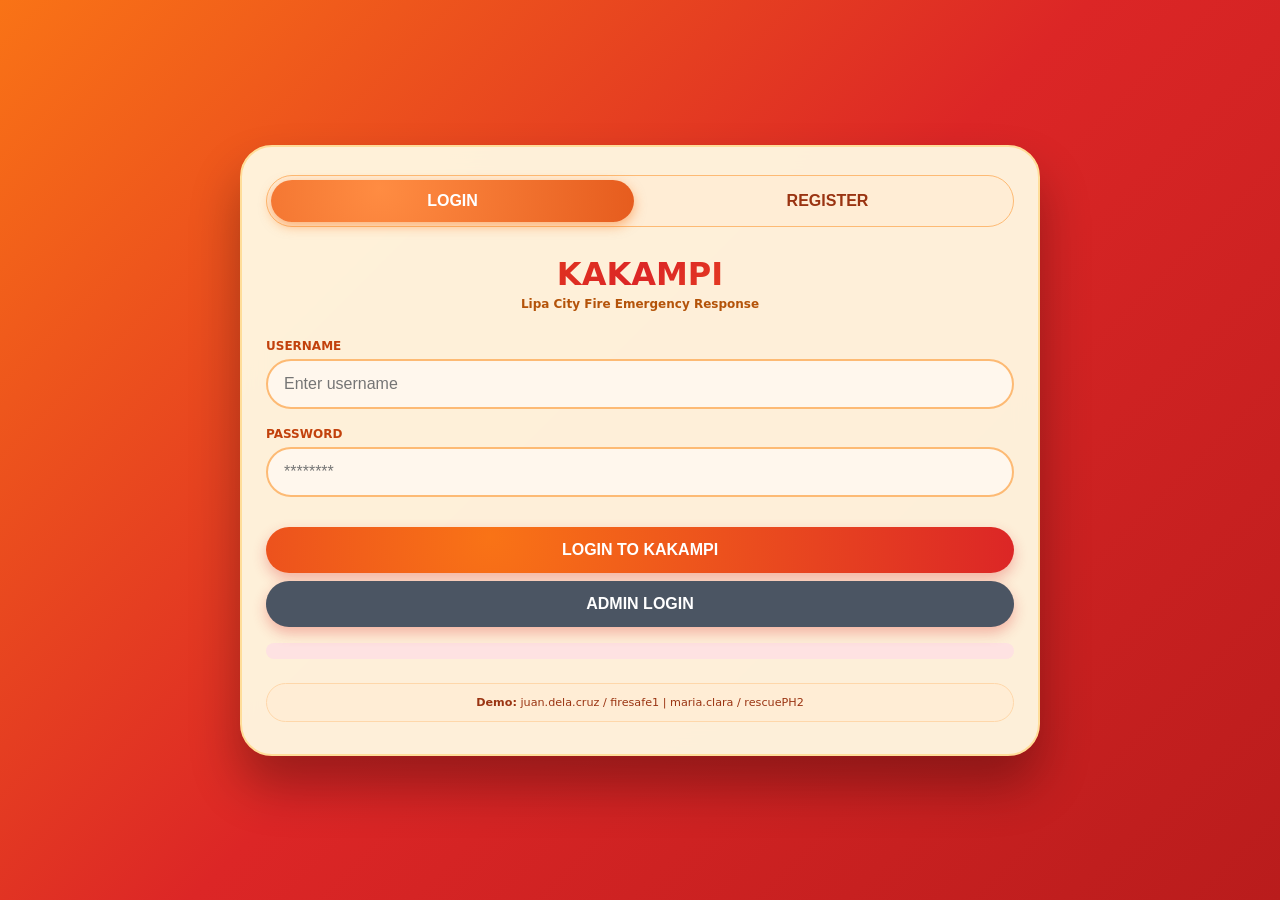
<file: index.html>
<!DOCTYPE html>
<html lang="en">
<head>
  <meta charset="UTF-8">
  <meta name="viewport" content="width=device-width, initial-scale=1.0, viewport-fit=cover, user-scalable=yes, maximum-scale=1.0">
  <title>Kakampi · Lipa City Fire Rescue | Admin + CSV Import/Export</title>
  <style>
    * {
      margin: 0;
      padding: 0;
      box-sizing: border-box;
    }

    body {
      min-height: 100vh;
      background: linear-gradient(135deg, #f97316 0%, #dc2626 50%, #b91c1c 100%);
      font-family: 'Segoe UI', 'Poppins', system-ui, sans-serif;
      display: flex;
      justify-content: center;
      align-items: center;
      padding: 16px;
    }

    .glass-card {
      max-width: 800px;
      width: 100%;
      background: rgba(255, 248, 225, 0.96);
      backdrop-filter: blur(12px);
      border-radius: 2rem;
      padding: 28px 24px 32px;
      box-shadow: 0 30px 50px rgba(0, 0, 0, 0.3);
      border: 2px solid #ffdd99;
      margin: 0 auto;
      max-height: 95vh;
      overflow-y: auto;
    }

    .auth-toggle {
      display: flex;
      gap: 12px;
      margin-bottom: 28px;
      background: #ffedd5;
      border-radius: 60px;
      padding: 4px;
      border: 1px solid #fdba74;
    }
    .toggle-btn {
      flex: 1;
      padding: 12px;
      background: transparent;
      border: none;
      border-radius: 60px;
      font-size: 1rem;
      font-weight: 700;
      cursor: pointer;
      color: #9a3412;
    }
    .toggle-btn.active {
      background: radial-gradient(circle at 30% 20%, #ff8c42, #e65c1e);
      color: white;
      box-shadow: 0 4px 12px rgba(249,115,22,0.5);
    }

    .login-container, .register-container {
      text-align: center;
      width: 100%;
    }
    .register-container { display: none; }
    .login-title {
      font-size: 2rem;
      font-weight: 900;
      background: linear-gradient(135deg, #ea580c, #dc2626, #f97316);
      -webkit-background-clip: text;
      background-clip: text;
      color: transparent;
      margin-bottom: 4px;
      text-align: center;
    }
    .sub {
      color: #b45309;
      font-size: 0.75rem;
      margin-bottom: 28px;
      font-weight: 600;
    }
    .input-group {
      margin-bottom: 18px;
      text-align: left;
      width: 100%;
    }
    .input-group label {
      display: block;
      font-size: 0.75rem;
      font-weight: 800;
      color: #c2410c;
      margin-bottom: 6px;
    }
    .input-group input, .input-group select {
      width: 100%;
      padding: 14px 16px;
      background: #fff7ed;
      border: 2px solid #fdba74;
      border-radius: 60px;
      font-size: 1rem;
      color: #431407;
      outline: none;
    }
    .login-btn, .register-btn, .admin-btn, .action-btn {
      width: 100%;
      padding: 14px;
      background: radial-gradient(circle at 30% 20%, #f97316, #dc2626);
      border: none;
      border-radius: 60px;
      color: white;
      font-weight: bold;
      font-size: 1rem;
      cursor: pointer;
      margin-top: 12px;
      box-shadow: 0 6px 14px rgba(220,38,38,0.3);
      transition: 0.2s;
    }
    .action-btn:hover {
      background: radial-gradient(circle at 30% 20%, #fb923c, #e6451c);
      transform: scale(1.01);
    }
    .action-btn:active {
      transform: scale(0.97);
    }
    .error-msg {
      color: #b91c1c;
      font-size: 0.75rem;
      margin-top: 16px;
      background: #fee2e2;
      padding: 8px;
      border-radius: 50px;
      font-weight: bold;
    }
    .success-msg {
      color: #15803d;
      background: #dcfce7;
      padding: 8px;
      border-radius: 50px;
      font-weight: bold;
    }
    .demo-hint {
      margin-top: 24px;
      background: #ffedd5;
      padding: 12px;
      border-radius: 28px;
      font-size: 0.7rem;
      color: #9a3412;
      border: 1px solid #fed7aa;
    }

    .main-app, .admin-dashboard {
      display: none;
      width: 100%;
    }
    .user-info-bar {
      display: flex;
      justify-content: space-between;
      align-items: center;
      margin-bottom: 16px;
      background: #ffedd5;
      padding: 8px 16px;
      border-radius: 60px;
    }
    .logout-btn {
      background: none;
      border: none;
      color: #dc2626;
      font-size: 0.7rem;
      text-decoration: underline;
      cursor: pointer;
      font-weight: bold;
    }
    .role-badge {
      display: inline-block;
      background: #f97316;
      padding: 2px 10px;
      border-radius: 20px;
      font-size: 0.6rem;
      margin-left: 6px;
      color: white;
    }
    .fire-alert-btn {
      width: 220px;
      height: 220px;
      border-radius: 50%;
      border: none;
      background: radial-gradient(circle at 35% 30%, #ff7b2c, #e6451c);
      color: white;
      font-size: 48px;
      font-weight: 900;
      cursor: pointer;
      box-shadow: 0 0 40px rgba(249, 115, 22, 0.8);
      display: flex;
      flex-direction: column;
      align-items: center;
      justify-content: center;
      margin: 20px auto;
    }
    .hotline-card {
      background: #fef3c7;
      padding: 10px 12px;
      border-radius: 80px;
      text-align: center;
      border: 2px solid #fdba74;
      cursor: pointer;
      min-width: 100px;
    }
    .incident-log {
      background: #fff7ed;
      border-radius: 1.8rem;
      padding: 12px;
      margin-top: 20px;
    }
    #fireHistoryList {
      list-style: none;
      max-height: 120px;
      overflow-y: auto;
      font-size: 0.7rem;
      font-family: monospace;
    }

    /* ADMIN TABLE STYLES */
    .data-table {
      width: 100%;
      border-collapse: collapse;
      background: white;
      border-radius: 16px;
      overflow: hidden;
      box-shadow: 0 4px 12px rgba(0,0,0,0.1);
      margin: 16px 0;
      font-size: 0.7rem;
    }
    .data-table th {
      background: #f97316;
      color: white;
      padding: 10px 6px;
      font-weight: 700;
      text-align: left;
    }
    .data-table td {
      padding: 8px 6px;
      border-bottom: 1px solid #fed7aa;
      color: #431407;
    }
    .table-container {
      max-height: 280px;
      overflow-y: auto;
      border-radius: 16px;
      border: 2px solid #fdba74;
    }
    .admin-header {
      display: flex;
      justify-content: space-between;
      align-items: center;
      margin-bottom: 18px;
      flex-wrap: wrap;
      gap: 10px;
    }
    .stats-badge {
      background: #f97316;
      color: white;
      padding: 2px 8px;
      border-radius: 20px;
      font-size: 0.65rem;
    }
    .button-group {
      display: flex;
      gap: 8px;
      flex-wrap: wrap;
      margin-bottom: 16px;
    }
    .button-group button {
      flex: 1;
      min-width: 100px;
      font-size: 0.75rem;
      padding: 10px 8px;
    }
    #csvFileInput {
      display: none;
    }
    .import-status {
      margin-top: 8px;
      font-size: 0.7rem;
      text-align: center;
    }

    /* Section labels */
    .section-label {
      font-size: 0.7rem;
      font-weight: 800;
      color: #c2410c;
      margin-bottom: 4px;
      text-transform: uppercase;
      letter-spacing: 1px;
      text-align: center;
    }

    /* PRINT STYLES */
    @media print {
      body {
        background: white !important;
        padding: 0 !important;
      }
      .glass-card {
        box-shadow: none !important;
        border: none !important;
        max-height: none !important;
        overflow: visible !important;
        padding: 20px !important;
        background: white !important;
      }
      .admin-header, .button-group, .logout-btn, #adminLogoutBtn, #clearAllDataBtn, 
      .auth-toggle, .demo-hint, .error-msg, button, #csvFileInput, .import-status, .section-label {
        display: none !important;
      }
      .data-table th {
        background: #f97316 !important;
        color: white !important;
        -webkit-print-color-adjust: exact;
        print-color-adjust: exact;
      }
      .data-table td, .data-table th {
        border: 1px solid #ccc !important;
      }
      .table-container {
        max-height: none !important;
        overflow: visible !important;
        border: none !important;
      }
      h2, h3 {
        color: #000 !important;
      }
      .print-only-header {
        display: block !important;
        text-align: center;
        margin-bottom: 20px;
      }
      .print-only-header h1 {
        font-size: 24px;
        color: #c2410c;
      }
      .print-only-header p {
        font-size: 14px;
        color: #666;
      }
    }
    .print-only-header {
      display: none;
    }
  </style>
</head>
<body>
<!-- AUTH CONTAINER -->
<div id="authContainer" class="glass-card">
  <div class="auth-toggle">
    <button class="toggle-btn active" id="showLoginBtn">LOGIN</button>
    <button class="toggle-btn" id="showRegisterBtn">REGISTER</button>
  </div>
  <div id="loginPanel" class="login-container">
    <div class="login-title">KAKAMPI</div>
    <div class="sub">Lipa City Fire Emergency Response</div>
    <div class="input-group"><label>USERNAME</label><input type="text" id="loginUsername" placeholder="Enter username"></div>
    <div class="input-group"><label>PASSWORD</label><input type="password" id="loginPassword" placeholder="********"></div>
    <button class="login-btn" id="doLoginBtn">LOGIN TO KAKAMPI</button>
    <button class="login-btn" id="openAdminLoginBtn" style="background:#4b5563; margin-top:8px;">ADMIN LOGIN</button>
    <div id="loginErrorMsg" class="error-msg"></div>
    <div class="demo-hint"><strong>Demo:</strong> juan.dela.cruz / firesafe1 | maria.clara / rescuePH2<br></div>
  </div>
  <div id="registerPanel" class="register-container">
    <div class="login-title">Create Account</div>
    <div class="input-group"><label>FULL NAME</label><input type="text" id="regFullname" placeholder="Juan Dela Cruz"></div>
    <div class="input-group"><label>USERNAME</label><input type="text" id="regUsername" placeholder="Choose username"></div>
    <div class="input-group"><label>PASSWORD</label><input type="password" id="regPassword" placeholder="Min 6 chars"></div>
    <div class="input-group"><label>BARANGAY</label><input type="text" id="regBarangay" placeholder="Barangay Inosluban"></div>
    <div class="input-group"><label>ROLE</label><select id="regRole"><option value="Resident">Resident</option><option value="Responder">Responder</option><option value="BFP Personnel">BFP Personnel</option></select></div>
    <div class="input-group"><label>CONTACT</label><input type="text" id="regContact" placeholder="09123456789"></div>
    <button class="register-btn" id="doRegisterBtn">CREATE ACCOUNT</button>
    <div id="registerErrorMsg" class="error-msg"></div>
  </div>
  <div id="adminLoginPanel" style="display:none; margin-top:20px;">
    <div class="login-title" style="font-size:1.5rem;">ADMIN ACCESS</div>
    <div class="input-group"><label>ADMIN USERNAME</label><input type="text" id="adminUsername" placeholder="admin"></div>
    <div class="input-group"><label>ADMIN PASSWORD</label><input type="password" id="adminPassword" placeholder="********"></div>
    <button class="login-btn" id="doAdminLoginBtn" style="background:#4b5563;">ACCESS DASHBOARD</button>
    <div id="adminLoginError" class="error-msg"></div>
    <button id="backToUserLogin" style="background:none; border:none; color:#dc2626; margin-top:10px; cursor:pointer; text-decoration:underline;">Back to user login</button>
  </div>
</div>

<!-- MAIN USER APP -->
<div id="mainApp" class="glass-card main-app">
  <div class="user-info-bar">
    <span><span id="loggedUserName"></span> <span id="userRoleBadge" class="role-badge"></span> | <span id="userBarangayDisplay"></span></span>
    <button class="logout-btn" id="logoutBtn">Logout</button>
  </div>
  <div style="display:flex; justify-content:space-between; margin-bottom:10px;">
    <span class="fire-risk" id="fireRiskBadge">MODERATE</span>
    <span class="live-clock" id="kakampiClock">--:--:--</span>
  </div>
  <button class="fire-alert-btn" id="fireAlertBtn">KAKAMPI SOS<br><small>FIRE EMERGENCY</small></button>
  <div style="text-align:center; margin:10px 0;" id="fireStatusMsg">KAKAMPI READY</div>
  <div style="display:flex; gap:12px; justify-content:center; flex-wrap:wrap;">
    <div class="hotline-card" data-name="BFP Lipa" data-number="(043) 757-4618"><div>BFP Lipa</div><div>(043) 757-4618</div></div>
    <div class="hotline-card" data-name="CDRMMO" data-number="(043) 756-0127"><div>CDRMMO</div><div>(043) 756-0127</div></div>
    <div class="hotline-card" data-name="PNP Lipa" data-number="(043) 702-3832"><div>PNP Lipa</div><div>(043) 702-3832</div></div>
  </div>
  <div class="incident-log">
    <div style="display:flex; justify-content:space-between;"><strong>INCIDENT LOG</strong><button id="clearFireLog" style="background:none; border:none; color:#dc2626; cursor:pointer;">clear</button></div>
    <ul id="fireHistoryList"></ul>
  </div>
  <div style="display:flex; justify-content:space-between; margin-top:12px; font-size:0.7rem;">
    <span>Incidents: <span id="dbIncidentCount">0</span></span>
    <span>Users: <span id="dbUserCount">0</span></span>
  </div>
</div>

<!-- ADMIN DASHBOARD -->
<div id="adminDashboard" class="glass-card admin-dashboard" style="display:none;">
  <div class="print-only-header">
    <h1>KAKAMPI - Lipa City Fire Rescue</h1>
    <p>Official Records Printout | Generated: <span id="printDate"></span></p>
    <hr style="border: 2px solid #f97316; margin: 10px 0;">
  </div>

  <div class="admin-header">
    <h2 style="color:#c2410c;">ADMIN DASHBOARD</h2>
    <button class="logout-btn" id="adminLogoutBtn">Logout Admin</button>
  </div>
  <div style="background:#ffedd5; border-radius:20px; padding:12px; margin-bottom:16px; display:flex; justify-content:space-between; flex-wrap:wrap; gap:8px;">
    <span><strong>Total Users:</strong> <span id="adminUserCount">0</span>/30</span>
    <span><strong>Total Incidents:</strong> <span id="adminIncidentCount">0</span></span>
    <span><strong>Date:</strong> <span id="adminCurrentDate"></span></span>
  </div>

  <div class="section-label">CSV DATA MANAGEMENT</div>
  <div class="button-group">
    <button class="action-btn" id="exportUsersCsvBtn">EXPORT USERS CSV</button>
    <button class="action-btn" id="exportIncidentsCsvBtn">EXPORT INCIDENTS CSV</button>
    <button class="action-btn" id="exportAllCsvBtn">EXPORT ALL CSV</button>
  </div>
  <div class="button-group">
    <button class="action-btn" id="importUsersCsvBtn">IMPORT USERS CSV</button>
    <button class="action-btn" id="importIncidentsCsvBtn">IMPORT INCIDENTS CSV</button>
    <input type="file" id="csvFileInput" accept=".csv">
  </div>
  <div id="importStatus" class="import-status"></div>

  <div class="section-label" style="margin-top: 8px;">PRINT RECORDS</div>
  <div class="button-group">
    <button class="action-btn" id="printUsersBtn">PRINT USERS</button>
    <button class="action-btn" id="printIncidentsBtn">PRINT INCIDENTS</button>
    <button class="action-btn" id="printAllBtn">PRINT ALL</button>
  </div>
  
  <h3 style="color:#b45309; margin-bottom:8px;">USER RECORDS TABLE (30 USERS)</h3>
  <div class="table-container" id="userTableContainer">
    <table class="data-table" id="adminUserTable">
      <thead>
        <tr><th>ID</th><th>Full Name</th><th>Username</th><th>Role</th><th>Barangay</th><th>Contact</th><th>Created</th></tr>
      </thead>
      <tbody></tbody>
    </table>
  </div>
  
  <div style="margin-top:20px; background:#fff7ed; border-radius:20px; padding:12px;" id="incidentSection">
    <strong>INCIDENT RECORDS</strong>
    <div id="adminIncidentList" style="max-height:150px; overflow-y:auto; font-size:0.7rem; margin-top:8px;"></div>
    <table class="data-table" id="adminIncidentTable" style="display:none; margin-top:12px;">
      <thead>
        <tr><th>Time</th><th>Type</th><th>Details</th><th>User</th><th>Role</th><th>Barangay</th></tr>
      </thead>
      <tbody></tbody>
    </table>
  </div>
  
  <button id="clearAllDataBtn" class="admin-btn" style="background:#dc2626; margin-top:16px;">CLEAR ALL DATA</button>
</div>

<script>
  (function() {
    // ---------- DATABASE ----------
    function initDatabase() {
      if (!localStorage.getItem('kakampi_incidents')) localStorage.setItem('kakampi_incidents', JSON.stringify([]));
      if (!localStorage.getItem('kakampi_users')) {
        const defaultUsers = [
          { id: 1, fullname: "Juan Dela Cruz", username: "juan.dela.cruz", password: "firesafe1", barangay: "Inosluban", role: "Resident", contact: "09171234567", createdAt: new Date().toISOString() },
          { id: 2, fullname: "Maria Clara Santos", username: "maria.clara", password: "rescuePH2", barangay: "Sabang", role: "Responder", contact: "09182345678", createdAt: new Date().toISOString() },
          { id: 3, fullname: "Pedro Reyes", username: "pedro.reyes", password: "alert9113", barangay: "Centro", role: "BFP Personnel", contact: "09193456789", createdAt: new Date().toISOString() },
          { id: 4, fullname: "Ana Gonzales", username: "ana.gonzales", password: "firestop4", barangay: "Mataas na Lupa", role: "Resident", contact: "09204567890", createdAt: new Date().toISOString() },
          { id: 5, fullname: "Carlos Mendoza", username: "carlos.mendoza", password: "safetyPH5", barangay: "Balintawak", role: "Responder", contact: "09215678901", createdAt: new Date().toISOString() },
          { id: 6, fullname: "Elena Flores", username: "elena.flores", password: "rescue6ph", barangay: "Lodlod", role: "BFP Personnel", contact: "09226789012", createdAt: new Date().toISOString() },
          { id: 7, fullname: "Miguel Torres", username: "miguel.torres", password: "fireman7", barangay: "Inosluban", role: "Resident", contact: "09237890123", createdAt: new Date().toISOString() },
          { id: 8, fullname: "Sofia Villanueva", username: "sofia.villanueva", password: "alertPH8", barangay: "Sabang", role: "Responder", contact: "09248901234", createdAt: new Date().toISOString() },
          { id: 9, fullname: "Antonio Rivera", username: "antonio.rivera", password: "safety9ph", barangay: "Centro", role: "BFP Personnel", contact: "09259012345", createdAt: new Date().toISOString() },
          { id: 10, fullname: "Isabel Aquino", username: "isabel.aquino", password: "rescue10", barangay: "Mataas na Lupa", role: "Resident", contact: "09260123456", createdAt: new Date().toISOString() },
          { id: 11, fullname: "Roberto Diaz", username: "roberto.diaz", password: "fire111ph", barangay: "Balintawak", role: "Responder", contact: "09271234567", createdAt: new Date().toISOString() },
          { id: 12, fullname: "Carmen Ramirez", username: "carmen.ramirez", password: "alert1212", barangay: "Lodlod", role: "BFP Personnel", contact: "09282345678", createdAt: new Date().toISOString() },
          { id: 13, fullname: "Jose Castillo", username: "jose.castillo", password: "safety13", barangay: "Inosluban", role: "Resident", contact: "09293456789", createdAt: new Date().toISOString() },
          { id: 14, fullname: "Luzviminda Bautista", username: "luz.bautista", password: "fire14PH", barangay: "Sabang", role: "Responder", contact: "09304567890", createdAt: new Date().toISOString() },
          { id: 15, fullname: "Francisco Ortega", username: "francisco.ortega", password: "rescue15", barangay: "Centro", role: "BFP Personnel", contact: "09315678901", createdAt: new Date().toISOString() },
          { id: 16, fullname: "Teresa Marquez", username: "teresa.marquez", password: "alert16ph", barangay: "Mataas na Lupa", role: "Resident", contact: "09326789012", createdAt: new Date().toISOString() },
          { id: 17, fullname: "Andres Guerrero", username: "andres.guerrero", password: "safety17", barangay: "Balintawak", role: "Responder", contact: "09337890123", createdAt: new Date().toISOString() },
          { id: 18, fullname: "Gloria Santiago", username: "gloria.santiago", password: "fire18PH", barangay: "Lodlod", role: "BFP Personnel", contact: "09348901234", createdAt: new Date().toISOString() },
          { id: 19, fullname: "Ramon Fernandez", username: "ramon.fernandez", password: "rescue19", barangay: "Inosluban", role: "Resident", contact: "09359012345", createdAt: new Date().toISOString() },
          { id: 20, fullname: "Patricia Domingo", username: "patricia.domingo", password: "alert20ph", barangay: "Sabang", role: "Responder", contact: "09360123456", createdAt: new Date().toISOString() },
          { id: 21, fullname: "Eduardo Pascual", username: "eduardo.pascual", password: "safety21", barangay: "Centro", role: "BFP Personnel", contact: "09371234567", createdAt: new Date().toISOString() },
          { id: 22, fullname: "Corazon Miranda", username: "corazon.miranda", password: "fire22PH", barangay: "Mataas na Lupa", role: "Resident", contact: "09382345678", createdAt: new Date().toISOString() },
          { id: 23, fullname: "Alfredo Herrera", username: "alfredo.herrera", password: "rescue23", barangay: "Balintawak", role: "Responder", contact: "09393456789", createdAt: new Date().toISOString() },
          { id: 24, fullname: "Rosario Estrada", username: "rosario.estrada", password: "alert24ph", barangay: "Lodlod", role: "BFP Personnel", contact: "09404567890", createdAt: new Date().toISOString() },
          { id: 25, fullname: "Felipe Salvador", username: "felipe.salvador", password: "safety25", barangay: "Inosluban", role: "Resident", contact: "09415678901", createdAt: new Date().toISOString() },
          { id: 26, fullname: "Imelda Morales", username: "imelda.morales", password: "fire26PH", barangay: "Sabang", role: "Responder", contact: "09426789012", createdAt: new Date().toISOString() },
          { id: 27, fullname: "Rodrigo Villanueva", username: "rodrigo.villanueva", password: "rescue27", barangay: "Centro", role: "BFP Personnel", contact: "09437890123", createdAt: new Date().toISOString() },
          { id: 28, fullname: "Consuelo Aguirre", username: "consuelo.aguirre", password: "alert28ph", barangay: "Mataas na Lupa", role: "Resident", contact: "09448901234", createdAt: new Date().toISOString() },
          { id: 29, fullname: "Manuel Padilla", username: "manuel.padilla", password: "safety29", barangay: "Balintawak", role: "Responder", contact: "09459012345", createdAt: new Date().toISOString() },
          { id: 30, fullname: "Leticia Cervantes", username: "leticia.cervantes", password: "fire30PH", barangay: "Lodlod", role: "BFP Personnel", contact: "09460123456", createdAt: new Date().toISOString() }
        ];
        localStorage.setItem('kakampi_users', JSON.stringify(defaultUsers));
      }
      if (!localStorage.getItem('admin_credentials')) {
        localStorage.setItem('admin_credentials', JSON.stringify({ username: "admin", password: "admin143" }));
      }
    }

    function getIncidents() { return JSON.parse(localStorage.getItem('kakampi_incidents') || '[]'); }
    function getUsers() { return JSON.parse(localStorage.getItem('kakampi_users') || '[]'); }
    function saveIncident(inc) { const arr = getIncidents(); arr.unshift(inc); localStorage.setItem('kakampi_incidents', JSON.stringify(arr)); }
    function saveUser(user) { const arr = getUsers(); arr.push(user); localStorage.setItem('kakampi_users', JSON.stringify(arr)); }
    function saveAllUsers(users) { localStorage.setItem('kakampi_users', JSON.stringify(users)); }
    function saveAllIncidents(incidents) { localStorage.setItem('kakampi_incidents', JSON.stringify(incidents)); }
    
    function updateStats() {
      const incCount = getIncidents().length;
      const userCount = getUsers().length;
      if(document.getElementById('dbIncidentCount')) document.getElementById('dbIncidentCount').innerText = incCount;
      if(document.getElementById('dbUserCount')) document.getElementById('dbUserCount').innerText = userCount;
      if(document.getElementById('adminUserCount')) document.getElementById('adminUserCount').innerText = userCount;
      if(document.getElementById('adminIncidentCount')) document.getElementById('adminIncidentCount').innerText = incCount;
      if(document.getElementById('adminCurrentDate')) {
        document.getElementById('adminCurrentDate').innerText = new Date().toLocaleDateString('en-US', { year:'numeric', month:'long', day:'numeric' });
      }
    }

    let currentUser = null;
    let pendingImportType = null;

    // ---------- CSV FUNCTIONS ----------
    function convertToCSV(dataArray, headers) {
      if (!dataArray || dataArray.length === 0) return headers.join(',') + '\n';
      const csvRows = [];
      csvRows.push(headers.join(','));
      dataArray.forEach(row => {
        const values = headers.map(header => {
          const val = row[header] !== undefined ? row[header] : '';
          const escaped = String(val).replace(/"/g, '""');
          return `"${escaped}"`;
        });
        csvRows.push(values.join(','));
      });
      return csvRows.join('\n');
    }

    function downloadCSV(csvContent, filename) {
      const blob = new Blob([csvContent], { type: 'text/csv;charset=utf-8;' });
      const url = URL.createObjectURL(blob);
      const link = document.createElement('a');
      link.href = url;
      link.download = filename;
      document.body.appendChild(link);
      link.click();
      document.body.removeChild(link);
      URL.revokeObjectURL(url);
    }

    function exportUsersCSV() {
      const users = getUsers();
      const headers = ['id', 'fullname', 'username', 'password', 'barangay', 'role', 'contact', 'createdAt'];
      const csvContent = convertToCSV(users, headers);
      const timestamp = new Date().toISOString().slice(0, 10);
      downloadCSV(csvContent, `kakampi_users_${timestamp}.csv`);
      showImportStatus('Users CSV exported successfully!', 'success');
    }

    function exportIncidentsCSV() {
      const incidents = getIncidents();
      const headers = ['id', 'timestamp', 'fullDate', 'entryType', 'details', 'user', 'role', 'barangay'];
      const csvContent = convertToCSV(incidents, headers);
      const timestamp = new Date().toISOString().slice(0, 10);
      downloadCSV(csvContent, `kakampi_incidents_${timestamp}.csv`);
      showImportStatus('Incidents CSV exported successfully!', 'success');
    }

    function exportAllCSV() {
      const users = getUsers();
      const incidents = getIncidents();
      const userHeaders = ['id', 'fullname', 'username', 'password', 'barangay', 'role', 'contact', 'createdAt'];
      const incidentHeaders = ['id', 'timestamp', 'fullDate', 'entryType', 'details', 'user', 'role', 'barangay'];
      
      let csvContent = '=== USERS ===\n';
      csvContent += convertToCSV(users, userHeaders);
      csvContent += '\n\n=== INCIDENTS ===\n';
      csvContent += convertToCSV(incidents, incidentHeaders);
      
      const timestamp = new Date().toISOString().slice(0, 10);
      downloadCSV(csvContent, `kakampi_all_records_${timestamp}.csv`);
      showImportStatus('All records CSV exported successfully!', 'success');
    }

    function parseCSV(csvText) {
      const rows = [];
      const lines = csvText.split('\n').filter(line => line.trim() !== '');
      if (lines.length < 2) return rows;
      
      const headers = lines[0].split(',').map(h => h.replace(/^"|"$/g, '').trim());
      
      for (let i = 1; i < lines.length; i++) {
        const values = [];
        let current = '';
        let inQuotes = false;
        
        for (let char of lines[i]) {
          if (char === '"') {
            inQuotes = !inQuotes;
          } else if (char === ',' && !inQuotes) {
            values.push(current.replace(/^"|"$/g, '').trim());
            current = '';
          } else {
            current += char;
          }
        }
        values.push(current.replace(/^"|"$/g, '').trim());
        
        const row = {};
        headers.forEach((header, index) => {
          row[header] = values[index] || '';
        });
        rows.push(row);
      }
      return rows;
    }

    function importUsersCSV(csvText) {
      try {
        const parsedUsers = parseCSV(csvText);
        if (parsedUsers.length === 0) {
          showImportStatus('No valid user data found in CSV file.', 'error');
          return;
        }
        
        const existingUsers = getUsers();
        let importedCount = 0;
        let skippedCount = 0;
        
        parsedUsers.forEach(parsedUser => {
          if (!parsedUser.username || !parsedUser.password) {
            skippedCount++;
            return;
          }
          
          const exists = existingUsers.some(u => u.username === parsedUser.username);
          if (exists) {
            skippedCount++;
            return;
          }
          
          if (existingUsers.length + importedCount >= 30) {
            return;
          }
          
          const newUser = {
            id: parsedUser.id ? parseInt(parsedUser.id) : Date.now() + importedCount,
            fullname: parsedUser.fullname || parsedUser.username,
            username: parsedUser.username,
            password: parsedUser.password,
            barangay: parsedUser.barangay || 'Unknown',
            role: parsedUser.role || 'Resident',
            contact: parsedUser.contact || '',
            createdAt: parsedUser.createdAt || new Date().toISOString()
          };
          existingUsers.push(newUser);
          importedCount++;
        });
        
        saveAllUsers(existingUsers);
        updateStats();
        renderAdminTable();
        showImportStatus(`Imported ${importedCount} users successfully! (${skippedCount} skipped)`, 'success');
      } catch (error) {
        showImportStatus('Error importing users: ' + error.message, 'error');
      }
    }

    function importIncidentsCSV(csvText) {
      try {
        const parsedIncidents = parseCSV(csvText);
        if (parsedIncidents.length === 0) {
          showImportStatus('No valid incident data found in CSV file.', 'error');
          return;
        }
        
        const existingIncidents = getIncidents();
        let importedCount = 0;
        
        parsedIncidents.forEach(parsedIncident => {
          const newIncident = {
            id: parsedIncident.id ? parseInt(parsedIncident.id) : Date.now() + importedCount,
            timestamp: parsedIncident.timestamp || new Date().toLocaleTimeString(),
            fullDate: parsedIncident.fullDate || new Date().toLocaleString(),
            entryType: parsedIncident.entryType || 'IMPORTED',
            details: parsedIncident.details || 'Imported from CSV',
            user: parsedIncident.user || 'system',
            role: parsedIncident.role || 'System',
            barangay: parsedIncident.barangay || 'Lipa City'
          };
          existingIncidents.unshift(newIncident);
          importedCount++;
        });
        
        saveAllIncidents(existingIncidents);
        updateStats();
        renderAdminIncidents();
        showImportStatus(`Imported ${importedCount} incidents successfully!`, 'success');
      } catch (error) {
        showImportStatus('Error importing incidents: ' + error.message, 'error');
      }
    }

    function triggerFileImport(type) {
      pendingImportType = type;
      document.getElementById('csvFileInput').click();
    }

    function handleFileSelect(event) {
      const file = event.target.files[0];
      if (!file) return;
      
      const reader = new FileReader();
      reader.onload = function(e) {
        const csvText = e.target.result;
        if (pendingImportType === 'users') {
          importUsersCSV(csvText);
        } else if (pendingImportType === 'incidents') {
          importIncidentsCSV(csvText);
        }
        pendingImportType = null;
      };
      reader.onerror = function() {
        showImportStatus('Error reading file.', 'error');
        pendingImportType = null;
      };
      reader.readAsText(file);
      
      event.target.value = '';
    }

    function showImportStatus(message, type) {
      const statusDiv = document.getElementById('importStatus');
      if (!statusDiv) return;
      statusDiv.innerText = message;
      statusDiv.className = 'import-status';
      if (type === 'success') {
        statusDiv.classList.add('success-msg');
      } else if (type === 'error') {
        statusDiv.classList.add('error-msg');
      }
      setTimeout(() => {
        statusDiv.innerText = '';
        statusDiv.className = 'import-status';
      }, 4000);
    }

    // ---------- ADMIN FUNCTIONS ----------
    function renderAdminTable() {
      const users = getUsers();
      const tbody = document.querySelector('#adminUserTable tbody');
      if (!tbody) return;
      tbody.innerHTML = users.map(u => `
        <tr>
          <td>${u.id}</td>
          <td>${u.fullname}</td>
          <td>@${u.username}</td>
          <td><span class="stats-badge">${u.role}</span></td>
          <td>${u.barangay}</td>
          <td>${u.contact || 'N/A'}</td>
          <td>${new Date(u.createdAt).toLocaleDateString()}</td>
        </tr>
      `).join('');
    }

    function renderAdminIncidents() {
      const list = document.getElementById('adminIncidentList');
      const tableBody = document.querySelector('#adminIncidentTable tbody');
      if (!list || !tableBody) return;
      const incidents = getIncidents();
      
      list.innerHTML = incidents.length ? incidents.slice(0, 20).map(i => 
        `<div style="padding:4px 0; border-bottom:1px solid #fed7aa;">[${i.timestamp}] ${i.entryType}: ${i.details} (${i.user})</div>`
      ).join('') : 'No incidents recorded.';
      
      tableBody.innerHTML = incidents.map(i => `
        <tr>
          <td>${i.timestamp}</td>
          <td>${i.entryType}</td>
          <td>${i.details}</td>
          <td>${i.user || 'system'}</td>
          <td>${i.role || 'N/A'}</td>
          <td>${i.barangay || 'N/A'}</td>
        </tr>
      `).join('');
    }

    function showAdminDashboard() {
      document.getElementById('authContainer').style.display = 'none';
      document.getElementById('mainApp').style.display = 'none';
      document.getElementById('adminDashboard').style.display = 'block';
      updateStats();
      renderAdminTable();
      renderAdminIncidents();
    }

    function adminLogin(username, password) {
      const creds = JSON.parse(localStorage.getItem('admin_credentials'));
      if (creds && creds.username === username && creds.password === password) {
        showAdminDashboard();
        return true;
      }
      document.getElementById('adminLoginError').innerText = 'Invalid admin credentials.';
      return false;
    }

    // ---------- PRINT FUNCTIONS ----------
    function printUsers() {
      document.getElementById('printDate').innerText = new Date().toLocaleString();
      const incidentSection = document.getElementById('incidentSection');
      const buttonGroups = document.querySelectorAll('.button-group');
      const clearBtn = document.getElementById('clearAllDataBtn');
      const adminHeader = document.querySelector('.admin-header');
      const importStatus = document.getElementById('importStatus');
      const sectionLabels = document.querySelectorAll('.section-label');
      
      if (incidentSection) incidentSection.style.display = 'none';
      buttonGroups.forEach(g => g.style.display = 'none');
      if (clearBtn) clearBtn.style.display = 'none';
      if (adminHeader) adminHeader.style.display = 'none';
      if (importStatus) importStatus.style.display = 'none';
      sectionLabels.forEach(l => l.style.display = 'none');
      
      window.print();
      
      setTimeout(() => {
        if (incidentSection) incidentSection.style.display = 'block';
        buttonGroups.forEach(g => g.style.display = 'flex');
        if (clearBtn) clearBtn.style.display = 'block';
        if (adminHeader) adminHeader.style.display = 'flex';
        if (importStatus) importStatus.style.display = 'block';
        sectionLabels.forEach(l => l.style.display = 'block');
      }, 500);
    }

    function printIncidents() {
      document.getElementById('printDate').innerText = new Date().toLocaleString();
      const incidentTable = document.getElementById('adminIncidentTable');
      const incidentList = document.getElementById('adminIncidentList');
      const userTableContainer = document.getElementById('userTableContainer');
      const buttonGroups = document.querySelectorAll('.button-group');
      const clearBtn = document.getElementById('clearAllDataBtn');
      const adminHeader = document.querySelector('.admin-header');
      const userTableTitle = document.querySelector('h3');
      const importStatus = document.getElementById('importStatus');
      const sectionLabels = document.querySelectorAll('.section-label');
      
      if (incidentTable) incidentTable.style.display = 'table';
      if (incidentList) incidentList.style.display = 'none';
      if (userTableContainer) userTableContainer.style.display = 'none';
      buttonGroups.forEach(g => g.style.display = 'none');
      if (clearBtn) clearBtn.style.display = 'none';
      if (adminHeader) adminHeader.style.display = 'none';
      if (userTableTitle) userTableTitle.style.display = 'none';
      if (importStatus) importStatus.style.display = 'none';
      sectionLabels.forEach(l => l.style.display = 'none');
      
      window.print();
      
      setTimeout(() => {
        if (incidentTable) incidentTable.style.display = 'none';
        if (incidentList) incidentList.style.display = 'block';
        if (userTableContainer) userTableContainer.style.display = 'block';
        buttonGroups.forEach(g => g.style.display = 'flex');
        if (clearBtn) clearBtn.style.display = 'block';
        if (adminHeader) adminHeader.style.display = 'flex';
        if (userTableTitle) userTableTitle.style.display = 'block';
        if (importStatus) importStatus.style.display = 'block';
        sectionLabels.forEach(l => l.style.display = 'block');
      }, 500);
    }

    function printAll() {
      document.getElementById('printDate').innerText = new Date().toLocaleString();
      const incidentTable = document.getElementById('adminIncidentTable');
      const incidentList = document.getElementById('adminIncidentList');
      const buttonGroups = document.querySelectorAll('.button-group');
      const clearBtn = document.getElementById('clearAllDataBtn');
      const adminHeader = document.querySelector('.admin-header');
      const importStatus = document.getElementById('importStatus');
      const sectionLabels = document.querySelectorAll('.section-label');
      
      if (incidentTable) incidentTable.style.display = 'table';
      if (incidentList) incidentList.style.display = 'none';
      buttonGroups.forEach(g => g.style.display = 'none');
      if (clearBtn) clearBtn.style.display = 'none';
      if (adminHeader) adminHeader.style.display = 'none';
      if (importStatus) importStatus.style.display = 'none';
      sectionLabels.forEach(l => l.style.display = 'none');
      
      window.print();
      
      setTimeout(() => {
        if (incidentTable) incidentTable.style.display = 'none';
        if (incidentList) incidentList.style.display = 'block';
        buttonGroups.forEach(g => g.style.display = 'flex');
        if (clearBtn) clearBtn.style.display = 'block';
        if (adminHeader) adminHeader.style.display = 'flex';
        if (importStatus) importStatus.style.display = 'block';
        sectionLabels.forEach(l => l.style.display = 'block');
      }, 500);
    }

    // ---------- USER APP ----------
    function addLog(entryType, details) {
      const timestamp = new Date().toLocaleTimeString([], {hour:'2-digit', minute:'2-digit', second:'2-digit'});
      const record = {
        id: Date.now(), timestamp, fullDate: new Date().toLocaleString(), entryType, details,
        user: currentUser?.username || 'system', role: currentUser?.role || 'Kakampi', barangay: currentUser?.barangay || 'Lipa City'
      };
      saveIncident(record);
      const list = document.getElementById('fireHistoryList');
      if (list) {
        const li = document.createElement('li');
        li.innerHTML = `<span>[${timestamp}]</span> ${entryType}: ${details}`;
        list.insertBefore(li, list.firstChild);
        while (list.children.length > 25) list.removeChild(list.lastChild);
      }
      updateStats();
    }

    function loadHistory() {
      const list = document.getElementById('fireHistoryList');
      if (!list) return;
      list.innerHTML = '';
      getIncidents().slice(0,25).forEach(inc => {
        const li = document.createElement('li');
        li.innerHTML = `<span>[${inc.timestamp}]</span> ${inc.entryType}: ${inc.details}`;
        list.appendChild(li);
      });
    }

    function initMainApp() {
      loadHistory();
      updateStats();
      document.getElementById('loggedUserName').innerText = currentUser.fullname;
      document.getElementById('userRoleBadge').innerText = currentUser.role;
      document.getElementById('userBarangayDisplay').innerText = currentUser.barangay;
      
      setInterval(() => {
        document.getElementById('kakampiClock').innerText = new Date().toLocaleTimeString();
        const h = new Date().getHours();
        const risk = document.getElementById('fireRiskBadge');
        if (risk) risk.innerHTML = (h>=10 && h<=15) ? 'HIGH' : (h>=18||h<=5) ? 'LOW' : 'MODERATE';
      }, 1000);
      
      document.getElementById('fireAlertBtn').onclick = () => {
        addLog('FIRE ALERT', `Emergency from ${currentUser.barangay}`);
        document.getElementById('fireStatusMsg').innerHTML = 'DISPATCHING RESPONDERS!';
        setTimeout(()=> document.getElementById('fireStatusMsg').innerHTML = 'KAKAMPI READY', 4000);
      };
      
      document.querySelectorAll('.hotline-card').forEach(card => {
        card.onclick = () => {
          const name = card.dataset.name;
          const num = card.dataset.number;
          addLog('HOTLINE', `Called ${name} (${num})`);
          alert(`KAKAMPI: Calling ${name} - ${num}`);
        };
      });
      
      document.getElementById('clearFireLog').onclick = () => {
        if(confirm('Clear incident log?')) {
          localStorage.setItem('kakampi_incidents', JSON.stringify([]));
          loadHistory();
          updateStats();
        }
      };
    }

    // ---------- EVENT WIRING ----------
    window.onload = function() {
      initDatabase();
      updateStats();
      
      document.getElementById('showLoginBtn').onclick = () => {
        document.getElementById('showLoginBtn').classList.add('active');
        document.getElementById('showRegisterBtn').classList.remove('active');
        document.getElementById('loginPanel').style.display = 'block';
        document.getElementById('registerPanel').style.display = 'none';
        document.getElementById('adminLoginPanel').style.display = 'none';
      };
      document.getElementById('showRegisterBtn').onclick = () => {
        document.getElementById('showRegisterBtn').classList.add('active');
        document.getElementById('showLoginBtn').classList.remove('active');
        document.getElementById('loginPanel').style.display = 'none';
        document.getElementById('registerPanel').style.display = 'block';
        document.getElementById('adminLoginPanel').style.display = 'none';
      };
      
      document.getElementById('doLoginBtn').onclick = () => {
        const username = document.getElementById('loginUsername').value.trim();
        const password = document.getElementById('loginPassword').value.trim();
        const user = getUsers().find(u => u.username === username && u.password === password);
        if (user) {
          currentUser = user;
          document.getElementById('authContainer').style.display = 'none';
          document.getElementById('mainApp').style.display = 'block';
          initMainApp();
        } else {
          document.getElementById('loginErrorMsg').innerText = 'Invalid credentials.';
        }
      };
      
      document.getElementById('doRegisterBtn').onclick = () => {
        const fullname = document.getElementById('regFullname').value.trim();
        const username = document.getElementById('regUsername').value.trim();
        const password = document.getElementById('regPassword').value.trim();
        const barangay = document.getElementById('regBarangay').value.trim();
        const role = document.getElementById('regRole').value;
        const contact = document.getElementById('regContact').value.trim();
        if (!fullname || !username || !password || !barangay) {
          document.getElementById('registerErrorMsg').innerText = 'Fill all required fields.';
          return;
        }
        if (getUsers().length >= 30) {
          document.getElementById('registerErrorMsg').innerText = 'Maximum 30 users reached.';
          return;
        }
        if (getUsers().some(u => u.username === username)) {
          document.getElementById('registerErrorMsg').innerText = 'Username taken.';
          return;
        }
        const newUser = {
          id: Date.now(), fullname, username, password, barangay, role, contact, createdAt: new Date().toISOString()
        };
        saveUser(newUser);
        document.getElementById('registerErrorMsg').style.color = '#15803d';
        document.getElementById('registerErrorMsg').innerText = 'Account created! Please login.';
        setTimeout(() => {
          document.getElementById('registerErrorMsg').innerText = '';
          document.getElementById('showLoginBtn').click();
        }, 1500);
      };
      
      document.getElementById('logoutBtn').onclick = () => {
        if (currentUser) addLog('SESSION', 'Logged out');
        currentUser = null;
        document.getElementById('mainApp').style.display = 'none';
        document.getElementById('authContainer').style.display = 'block';
      };
      
      document.getElementById('openAdminLoginBtn').onclick = () => {
        document.getElementById('loginPanel').style.display = 'none';
        document.getElementById('registerPanel').style.display = 'none';
        document.getElementById('adminLoginPanel').style.display = 'block';
      };
      document.getElementById('backToUserLogin').onclick = () => {
        document.getElementById('adminLoginPanel').style.display = 'none';
        document.getElementById('loginPanel').style.display = 'block';
      };
      
      document.getElementById('doAdminLoginBtn').onclick = () => {
        const u = document.getElementById('adminUsername').value.trim();
        const p = document.getElementById('adminPassword').value.trim();
        adminLogin(u, p);
      };
      
      document.getElementById('adminLogoutBtn').onclick = () => {
        document.getElementById('adminDashboard').style.display = 'none';
        document.getElementById('authContainer').style.display = 'block';
        document.getElementById('adminLoginPanel').style.display = 'none';
        document.getElementById('loginPanel').style.display = 'block';
      };
      
      // CSV Export buttons
      document.getElementById('exportUsersCsvBtn').onclick = exportUsersCSV;
      document.getElementById('exportIncidentsCsvBtn').onclick = exportIncidentsCSV;
      document.getElementById('exportAllCsvBtn').onclick = exportAllCSV;
      
      // CSV Import buttons
      document.getElementById('importUsersCsvBtn').onclick = () => triggerFileImport('users');
      document.getElementById('importIncidentsCsvBtn').onclick = () => triggerFileImport('incidents');
      document.getElementById('csvFileInput').onchange = handleFileSelect;
      
      // Print buttons
      document.getElementById('printUsersBtn').onclick = printUsers;
      document.getElementById('printIncidentsBtn').onclick = printIncidents;
      document.getElementById('printAllBtn').onclick = printAll;
      
      document.getElementById('clearAllDataBtn').onclick = () => {
        if (confirm('DELETE all users and incidents? This cannot be undone.')) {
          localStorage.setItem('kakampi_users', JSON.stringify([]));
          localStorage.setItem('kakampi_incidents', JSON.stringify([]));
          updateStats();
          renderAdminTable();
          renderAdminIncidents();
          showImportStatus('All data cleared successfully.', 'success');
        }
      };
    };
  })();
</script>
</body>
</html>
</file>
